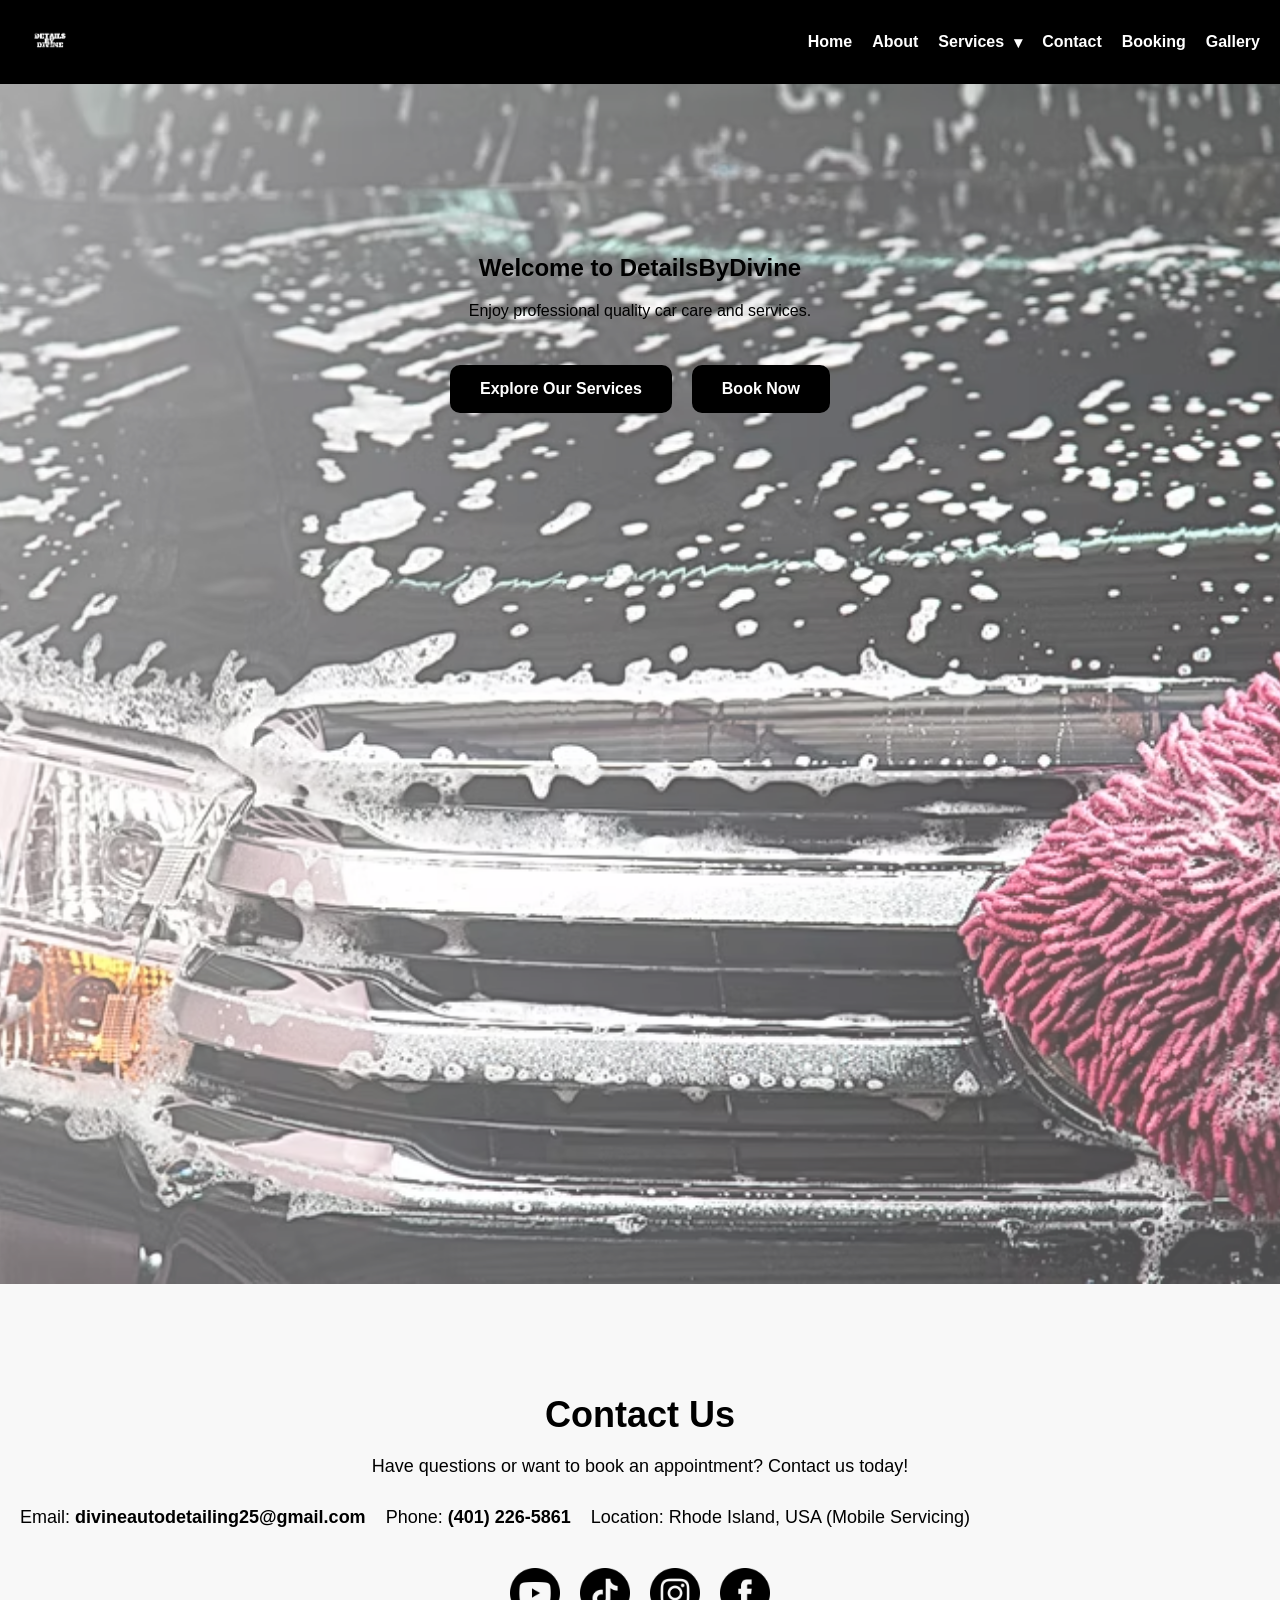
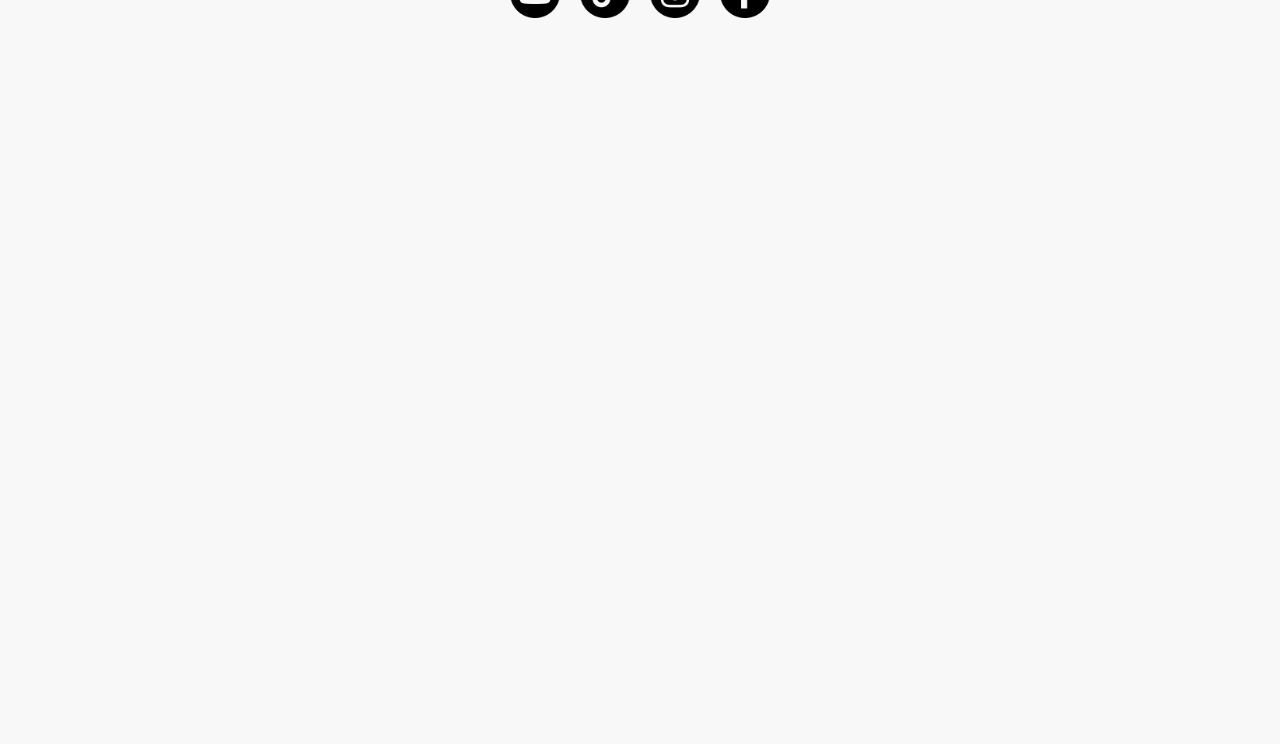
<file: index.html>
<!DOCTYPE html>
<html lang="en">
<head>
<meta charset="UTF-8">
<meta name="viewport" content="width=device-width, initial-scale=1.0">

<title>DetailsByDivine</title>

<link rel="stylesheet" href="style.css">
</head>

<body>

<!-- NAVBAR -->
<div id="navbar-container"></div>


<!-- ================= HOME / HERO SECTION ================= -->
<section id="home">

    <h1>Welcome to DetailsByDivine</h1>

    <p>
        Enjoy professional quality car care and services.
    </p>

    <!-- Buttons -->
    <div class="home-buttons">
        <a href="services.html" class="btn">
            Explore Our Services
        </a>

        <a href="booking.html" class="btn secondary-btn">
            Book Now
        </a>
    </div>

</section>


<!-- ================= CONTACT SECTION ================= -->
<section id="contact">

    <h2>Contact Us</h2>

    <p>
        Have questions or want to book an appointment? Contact us today!
    </p>

    <ul class="contact-info">
        <li>
            Email:
            <a href="mailto:divineautodetailing25@gmail.com">
                divineautodetailing25@gmail.com
            </a>
        </li>

        <li>
            Phone:
            <a href="tel:+14012265861">
                (401) 226-5861
            </a>
        </li>

        <li>
            Location: Rhode Island, USA (Mobile Servicing)
        </li>
    </ul>


    <!-- Social Media -->
    <div class="socials">

        <a href="https://www.youtube.com/@DetailsByDivine" target="_blank">
            <img src="images/youtube.png" alt="YouTube" class="social-icon">
        </a>

        <a href="https://www.tiktok.com/@detailsby.divine" target="_blank">
            <img src="images/tiktok.png" alt="TikTok" class="social-icon">
        </a>

        <a href="https://www.instagram.com/detailsbydivine/" target="_blank">
            <img src="images/instagram.png" alt="Instagram" class="social-icon">
        </a>

        <a href="https://www.facebook.com/profile.php?id=61577711590854" target="_blank">
            <img src="images/facebook.png" alt="Facebook" class="social-icon">
        </a>

    </div>

</section>


<script src="script.js"></script>

</body>
</html>
</file>
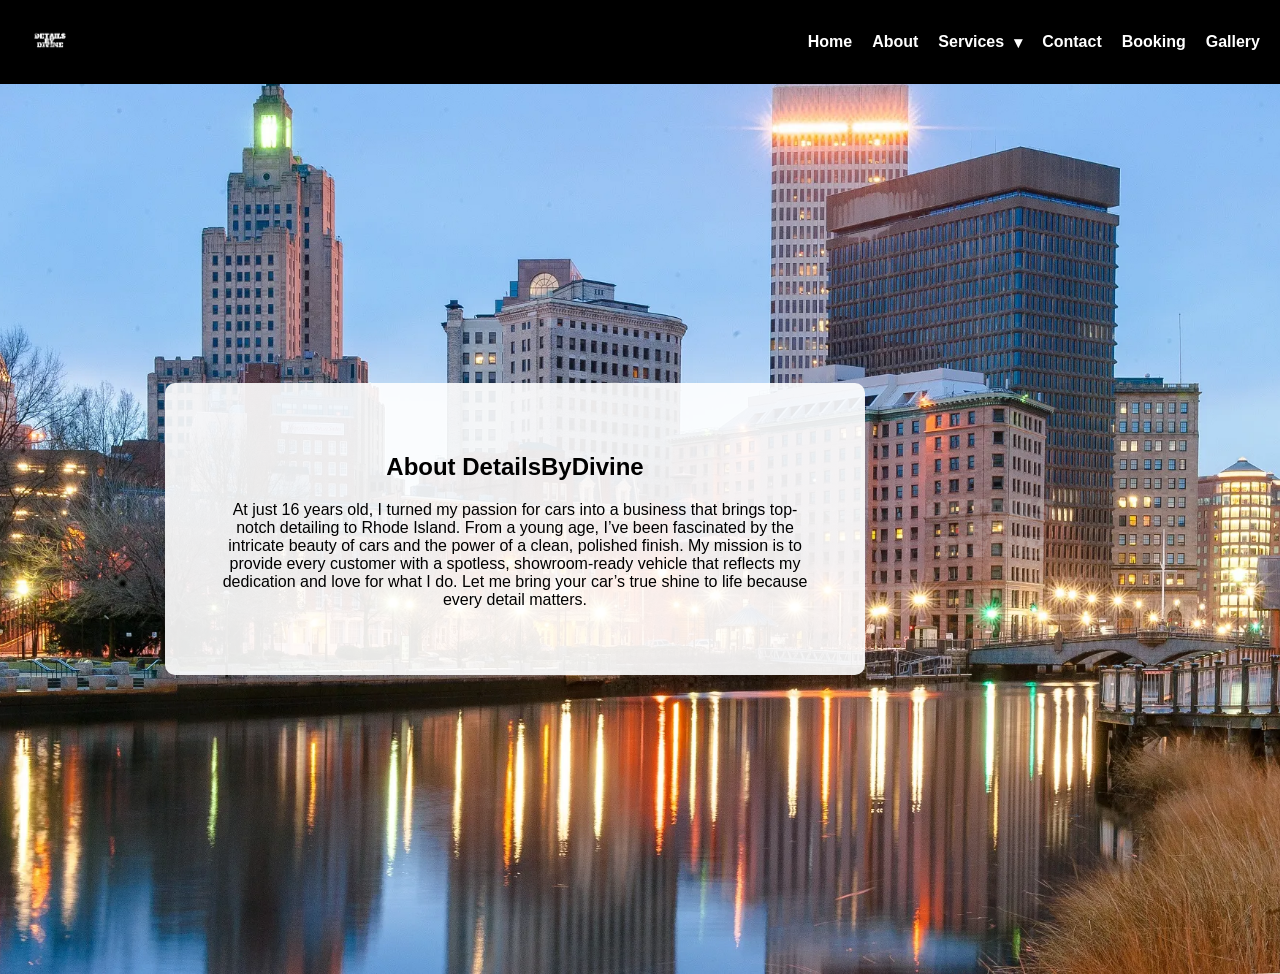
<file: about.html>
<!DOCTYPE html>
<html lang="en">
<head>
<meta charset="UTF-8">
<meta name="viewport" content="width=device-width, initial-scale=1.0">
<title>About | DetailsByDivine</title>
<link rel="stylesheet" href="style.css">
</head>
<body class="about-page">

<!-- Navbar container -->
<div id="navbar-container"></div>
<!-- About Section -->
<section class="about-container">
  
    <div class="about-card">
        <div class="about-text">
            <h1>About DetailsByDivine</h1>
            <p>
                At just 16 years old, I turned my passion for cars into a business that brings top-notch detailing to Rhode Island. 
                From a young age, I’ve been fascinated by the intricate beauty of cars and the power of a clean, polished finish. 
                My mission is to provide every customer with a spotless, showroom-ready vehicle that reflects my dedication and love for what I do. 
                Let me bring your car’s true shine to life because every detail matters.
            </p>
        </div>
        <div class="about-logo">
            <img src="images/logo.png" alt="DetailsByDivine Logo">
        </div>
    </div>
</section>

<script src="script.js"></script>
</body>
</html>
</file>
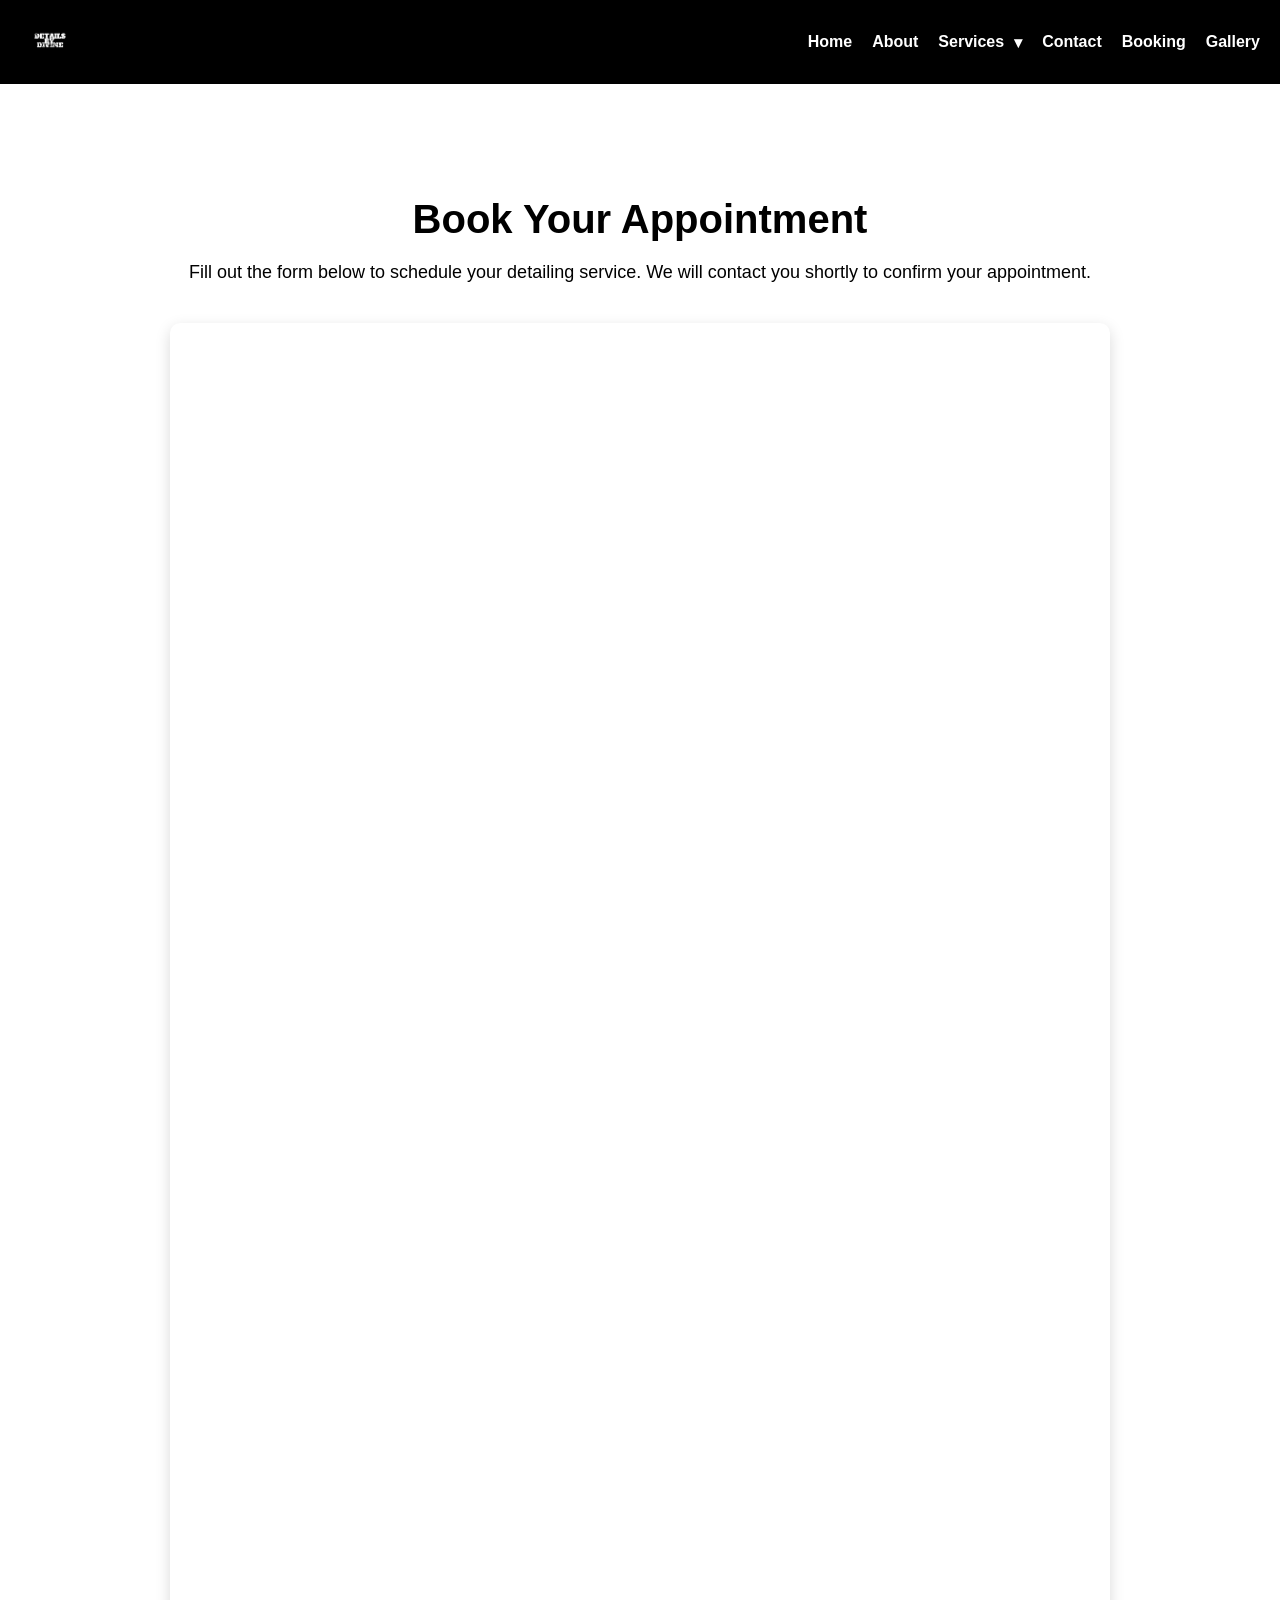
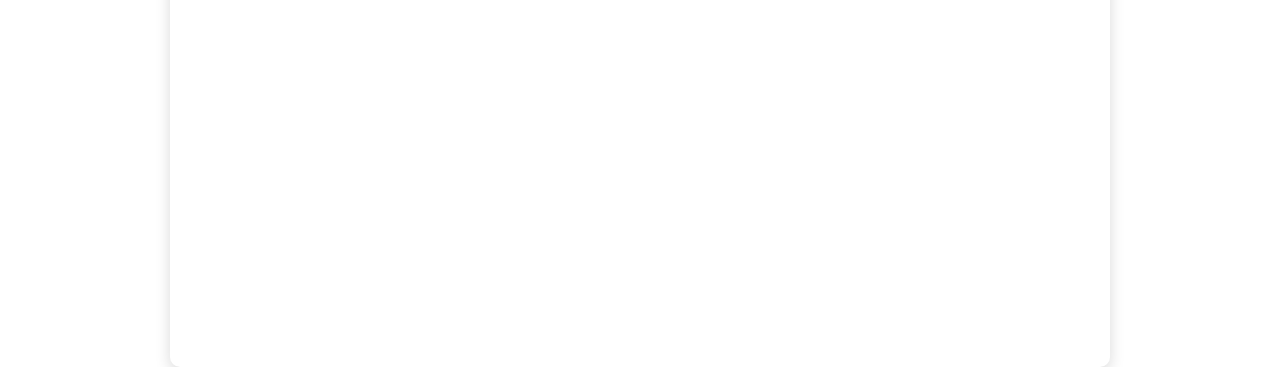
<file: booking.html>
<!DOCTYPE html>
<html lang="en">
<head>
<meta charset="UTF-8">
<meta name="viewport" content="width=device-width, initial-scale=1.0">

<title>Booking | DetailsByDivine</title>

<link rel="stylesheet" href="style.css">
</head>

<body>

<!-- NAVBAR -->
<div id="navbar-container"></div>

<!-- BOOKING SECTION -->
<section class="booking-page">

    <h1>Book Your Appointment</h1>

    <p>
        Fill out the form below to schedule your detailing service.
        We will contact you shortly to confirm your appointment.
    </p>

    <div class="form-container">

        <!-- ✅ GOOGLE FORM EMBED -->
        <iframe 
            src="https://docs.google.com/forms/d/e/1FAIpQLSd3kGWnk7PcveZcaC8W85dFkIkU-U25mbfVpVkMnWnDWZSohA/viewform?embedded=true"
            width="100%"
            height="1600"
            frameborder="0"
            marginheight="0"
            marginwidth="0">
        Loading…
        </iframe>

    </div>

</section>

<script src="script.js"></script>

</body>
</html>
</file>
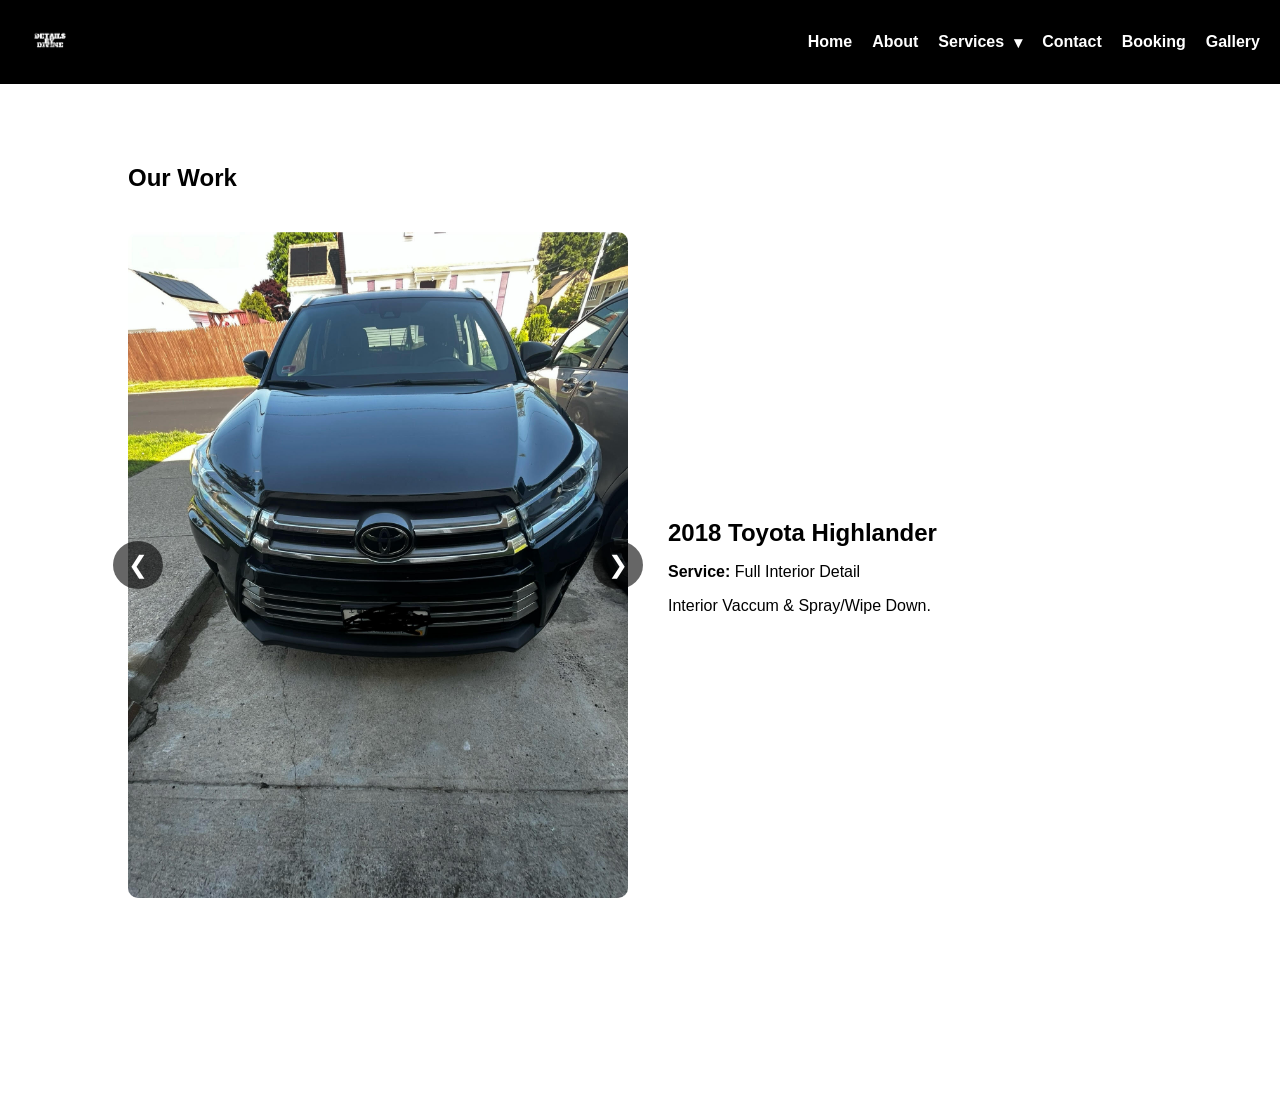
<file: gallery.html>
<!DOCTYPE html>
<html lang="en">
<head>
<meta charset="UTF-8">
<meta name="viewport" content="width=device-width, initial-scale=1.0">
<title>Gallery | DetailsByDivine</title>
<link rel="stylesheet" href="style.css">
</head>

<body>

<div id="navbar-container"></div>

<section class="gallery-section">

    <h1>Our Work</h1>

    <!-- ===== CAR 1 ===== -->
    <div class="car-container">

        <!-- IMAGE SLIDER -->
        <div class="slider">
            <button class="prev" onclick="changeSlide(-1)">❮</button>

            <div class="slides">
                <img src="images/unnamed.jpg" class="slide active">
                <img src="images/IMG_1314.jpeg" class="slide">
                <img src="images/IMG_1316.jpeg" class="slide">
                <img src="images/IMG_1663.jpeg" class="slide">
                <img src="images/IMG_1664.jpeg" class="slide">
                <img src="images/IMG_1665.jpeg" class="slide">
                <img src="images/IMG_1666.jpeg" class="slide">
            </div>

            <button class="next" onclick="changeSlide(1)">❯</button>
        </div>

        <!-- TEXT INFO -->
        <div class="car-info">
            <h2>2018 Toyota Highlander</h2>
            <p><strong>Service:</strong> Full Interior Detail</p>
            <p>
                Interior Vaccum & Spray/Wipe Down.
            </p>
        </div>

    </div>

</section>

<script src="gallery.js"></script>
<script src="script.js"></script>
</body>
</html>
</file>
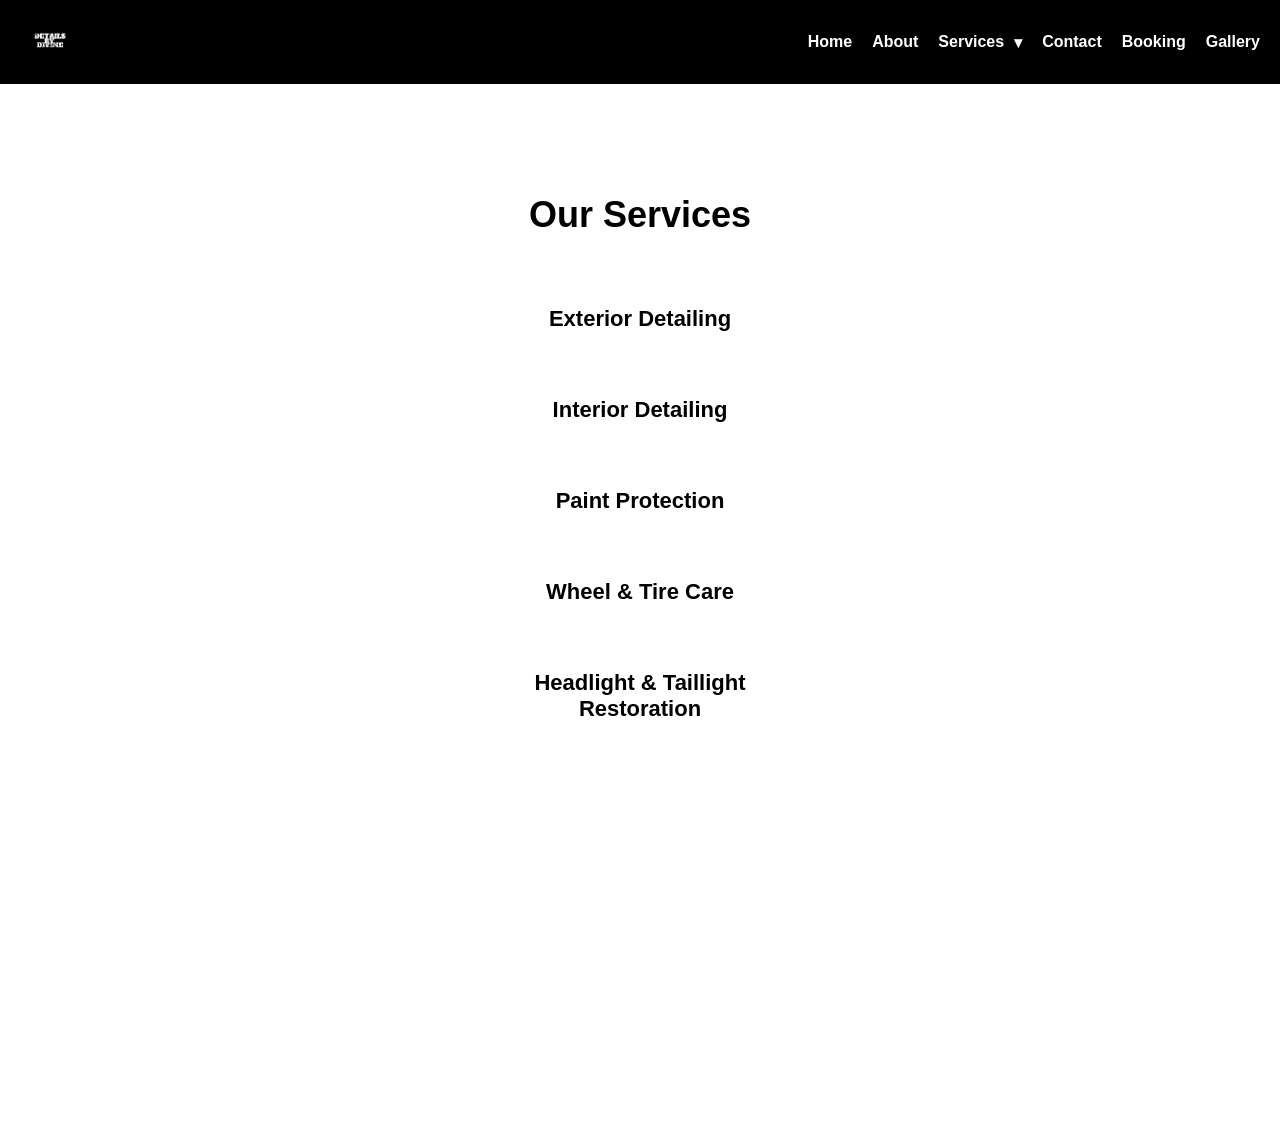
<file: services.html>
<!DOCTYPE html>
<html lang="en">
<head>
<meta charset="UTF-8">
<meta name="viewport" content="width=device-width, initial-scale=1.0">
<title>Our Services | DetailsByDivine</title>
<link rel="stylesheet" href="style.css">
</head>
<body>
<!-- Navbar container -->
<div id="navbar-container"></div>
<!-- Navbar -->
<div id="navbar-container"></div>

<!-- Services Page -->
<section class="services-page">
    <h1 class="page-title">Our Services</h1>
    <ul class="services-list">
        <li><a href="services/exterior.html">Exterior Detailing</a></li>
        <li><a href="services/interior.html">Interior Detailing</a></li>
        <li><a href="services/paint-protection.html">Paint Protection</a></li>
        <li><a href="services/wheels.html">Wheel & Tire Care</a></li>
        <li><a href="services/headlights.html">Headlight & Taillight Restoration</a></li>
    </ul>
</section>

<script src="script.js"></script>
</body>
</html>
</file>
<file: style.css>
body {
    margin: 0;
    font-family: Arial;
}

nav {
    display: flex;
    justify-content: space-between;
    align-items: center;
    background: black;
    color: white;
    padding: 15px 30px;
}

ul {
    list-style: none;
    display: flex;
    gap: 20px;
}

a {
    color: white;
    text-decoration: none;
}

section {
    height: 100vh;
    padding: 40px;
}

.logo {
    height: 70px;

}

.about-page {
    background-image: url("images/about-bg.webp");
    background-size: cover;
    background-position: center;
    background-repeat: no-repeat;
}

.about-container {
    display: flex;
    justify-content: center;
    align-items: center;
    height: 90vh;
}

.about-text {
    background-color: rgba(255, 255, 255, 0.9);
    padding: 50px;
    max-width: 700px;
    text-align: center;
    border-radius: 10px;
}

.about-text h1 {
    text-align: center;
}

/* SERVICES PAGE LIST */
.services-page {
    text-align: center;
    padding: 80px 20px;
}

.services-page .page-title {
    font-size: 36px;
    margin-bottom: 50px;
}

.services-list {
    list-style: none;
    padding: 0;
    display: flex;
    flex-direction: column;
    align-items: center;
    gap: 25px;
}

.services-list li a {
    display: block;
    padding: 20px 40px;
    background: white;
    color: black;
    font-weight: bold;
    font-size: 22px;
    text-decoration: none;
    border-radius: 10px;
    transition: transform 0.3s, box-shadow 0.3s;
    width: 300px;
    text-align: center;
}

.services-list li a:hover {
    transform: scale(1.05);
    box-shadow: 0 8px 20px rgba(0,0,0,0.3);
}

/* ---------- NAVBAR ---------- */
.navbar {
    display: flex;
    justify-content: space-between;
    align-items: center;
    padding: 15px 30px;
    background: black;
}

.nav-links {
    list-style: none;
    display: flex;
    gap: 25px;
    margin: 0;
    padding: 0;
}

.nav-links li {
    position: relative;
    display: flex;
    align-items: center;
}

.nav-links a {
    color: white;
    text-decoration: none;
    font-weight: bold;
    cursor: pointer;
}

.dropbtn-main {
    color: white;
    text-decoration: none;
    font-weight: bold;
    padding-right: 5px;
}

.dropbtn-toggle {
    color: white;
    cursor: pointer;
    font-weight: bold;
}

/* Dropdown Menu */
.dropdown-menu {
    display: none;       /* hidden by default */
    position: absolute;
    top: 100%;           /* just below parent menu */
    left: 0;
    background-color: #fff;  /* white background */
    box-shadow: 0 2px 5px rgba(0,0,0,0.2);
    list-style: none;
    padding: 10px 0;
    min-width: 180px;
}

.dropdown-menu li {
    padding: 10px 20px;
}

.dropdown-menu li a {
    color: #000;
}

/* ---------- HERO SECTION ---------- */
#home {
    text-align: center;
    padding: 100px 20px;
}

#home .btn {
    display: inline-block;
    padding: 15px 30px;
    background: black;
    color: white;
    text-decoration: none;
    border-radius: 10px;
    margin-top: 20px;
}

/* ---------- SERVICES PAGE ---------- */
.services-page {
    text-align: center;
    padding: 80px 20px;
}

.services-page .page-title {
    font-size: 36px;
    margin-bottom: 50px;
}

.services-list {
    list-style: none;
    padding: 0;
    display: flex;
    flex-direction: column;
    align-items: center;
    gap: 25px;
}

.services-list li a {
    display: block;
    padding: 20px 40px;
    background: white;
    color: black;
    font-weight: bold;
    font-size: 22px;
    text-decoration: none;
    border-radius: 10px;
    transition: transform 0.3s, box-shadow 0.3s;
    width: 300px;
    text-align: center;
}

.services-list li a:hover {
    transform: scale(1.05);
    box-shadow: 0 8px 20px rgba(0,0,0,0.3);
}

/* ---------- ABOUT PAGE ---------- */
.about-card {
    display: flex;
    justify-content: space-between;
    align-items: center;
    max-width: 1200px;
    margin: 0 auto;
    padding: 80px 20px;
}

.about-text {
    max-width: 600px;
}

.about-logo img {
    width: 250px;
    opacity: 0.15; /* transparent effect */
}

/* SERVICE PAGES */
.service-page {
    max-width: 1200px;
    margin: 50px auto;
    padding: 0 20px;
}

.service-page h1 {
    text-align: center;
    font-size: 36px;
    margin-bottom: 50px;
}

.service-content {
    display: flex;
    gap: 50px;
    align-items: flex-start;
    flex-wrap: wrap; /* responsive */
}

.service-image img {
    width: 500px; /* adjust later for your actual image */
    border-radius: 10px;
}

.service-text {
    max-width: 600px;
}

.service-text p {
    font-size: 18px;
    margin-bottom: 20px;
}

.service-text ul {
    list-style: none;
    padding: 0;
}

.service-text ul li {
    font-size: 18px;
    margin-bottom: 10px;
    font-weight: bold;
}

/* ---------- CONTACT SECTION ---------- */
#contact {
    text-align: center;
    padding: 80px 20px;
    background-color: #f8f8f8;
}

#contact h2 {
    font-size: 36px;
    margin-bottom: 20px;
}

#contact p {
    font-size: 18px;
    margin-bottom: 30px;
}

.contact-info {
    list-style: none;
    padding: 0;
    font-size: 18px;
    margin-bottom: 30px;
}

.contact-info li {
    margin-bottom: 10px;
}

.contact-info a {
    color: #000;
    text-decoration: none;
    font-weight: bold;
}

.contact-info a:hover {
    text-decoration: underline;
}

/* Social Media Icons */
.socials {
    display: flex;
    justify-content: center;
    gap: 20px;
}

.social-icon {
    width: 40px;
    height: 40px;
    transition: transform 0.3s;
}

.social-icon:hover {
    transform: scale(1.2);
}

/* Center the contact info */
.contact-details {
    text-align: center;
    font-size: 18px;
    margin-bottom: 30px;
}

.contact-details p {
    margin: 10px 0;
}

.contact-details a {
    color: #000;
    text-decoration: none;
    font-weight: bold;
}

.contact-details a:hover {
    text-decoration: underline;
}

/* Social Media Icons Centered */
.socials {
    display: flex;
    justify-content: center;
    gap: 20px;
}

.social-icon {
    width: 50px;
    height: 50px;
    transition: transform 0.3s;
}

.social-icon:hover {
    transform: scale(1.2);
}

/* Smooth scrolling for anchor links */
html {
    scroll-behavior: smooth;
}

/* ---------- STICKY NAVBAR ---------- */
.navbar-header {
    position: sticky;       /* makes it stay at the top */
    top: 0;
    width: 100%;
    z-index: 1000;          /* above everything */
    background-color: #ffffff; /* white background */
    box-shadow: 0 2px 5px rgba(0,0,0,0.1); /* subtle shadow */
}

/* Navbar container */
.navbar {
    display: flex;
    justify-content: space-between;
    align-items: center;
    padding: 10px 20px;
}

/* Logo */
.navbar .logo {
    height: 60px; /* adjust as needed */
}

/* Nav links */
.nav-links {
    display: flex;
    gap: 20px;
}

.nav-links a {
    color: #ffffff; /* black text */
    text-decoration: none;
    font-weight: bold;
}

.nav-links a:hover {
    text-decoration: underline;
}

/* Dropdown menu */
.dropdown {
    position: relative;
}

.dropdown-menu {
    display: none;
    position: absolute;
    top: 100%;
    left: 0;
    background-color: #fff;
    box-shadow: 0 2px 5px rgba(255, 255, 255, 0.2);
    list-style: none;
    padding: 10px 0;
    min-width: 180px;
    z-index: 1001; /* above navbar */
}

.dropdown-menu li {
    padding: 10px 20px;
}

.dropdown-menu li a {
    color: #000;
    text-decoration: none;
}

/* Dropdown toggle on click */
.dropbtn-toggle {
    cursor: pointer;
    margin-left: 5px;
}

/* Socials inside navbar if needed */
.navbar .socials {
    display: flex;
    gap: 15px;
}

/* Smooth scrolling */
html {
    scroll-behavior: smooth;
}

/* Fix for sections being hidden behind sticky navbar */
section {
    scroll-margin-top: 80px; /* adjust to navbar height */
}

/* ---------- HOME SECTION BACKGROUND ---------- */
#home {
    position: relative;           /* needed for pseudo-element */
    text-align: center;
    padding: 150px 20px;          /* adjust spacing */
    color: #000;                  /* text color */
    overflow: hidden;
}

/* Background image with 70% opacity */
#home::before {
    content: "";
    position: absolute;
    top: 0;
    left: 0;
    width: 100%;
    height: 100%;
    background-image: url('images/home-background.avif'); /* path to your file */
    background-size: cover;
    background-position: center;
    opacity: 0.7;                  /* 70% opacity */
    z-index: -1;                   /* behind content */
}

/* ---------- BOOKING PAGE ---------- */

.booking-page {
    text-align: center;
    padding: 80px 20px;
}

.booking-page h1 {
    font-size: 40px;
    margin-bottom: 20px;
}

.booking-page p {
    font-size: 18px;
    margin-bottom: 40px;
}

/* Form wrapper */
.form-container {
    max-width: 900px;
    margin: auto;
    background: white;
    padding: 20px;
    border-radius: 10px;
    box-shadow: 0 5px 15px rgba(0,0,0,0.15);
}

.home-buttons {
    margin-top: 25px;
    display: flex;
    justify-content: center;
    gap: 20px;
    flex-wrap: wrap;
}

.btn {
    background-color: black;
    color: white;
    padding: 14px 28px;
    text-decoration: none;
    border-radius: 6px;
    font-weight: bold;
    transition: 0.3s;
}

.btn:hover {
    transform: scale(1.05);
    background-color: #333;
}

.secondary-btn {
    background-color: #ffcc00;
    color: black;
}

.secondary-btn:hover {
    background-color: #e6b800;
}

.gallery-section {
    padding: 60px 10%;
}

.car-container {
    display: flex;
    gap: 40px;
    align-items: center;
    margin-top: 40px;
    flex-wrap: wrap;
}

.slider {
    position: relative;
    width: 500px;
    max-width: 100%;
}

.slides {
    overflow: hidden;
}

.slide {
    width: 100%;
    display: none;
    border-radius: 10px;
}

.slide.active {
    display: block;
}

.prev, .next {
    position: absolute;
    top: 50%;
    transform: translateY(-50%);
    background: rgba(0,0,0,0.6);
    color: white;
    border: none;
    font-size: 24px;
    padding: 10px 15px;
    cursor: pointer;
    border-radius: 50%;
}

.prev { left: -15px; }
.next { right: -15px; }

.car-info {
    max-width: 400px;
}

.car-info h2 {
    margin-bottom: 10px;
}
</file>
